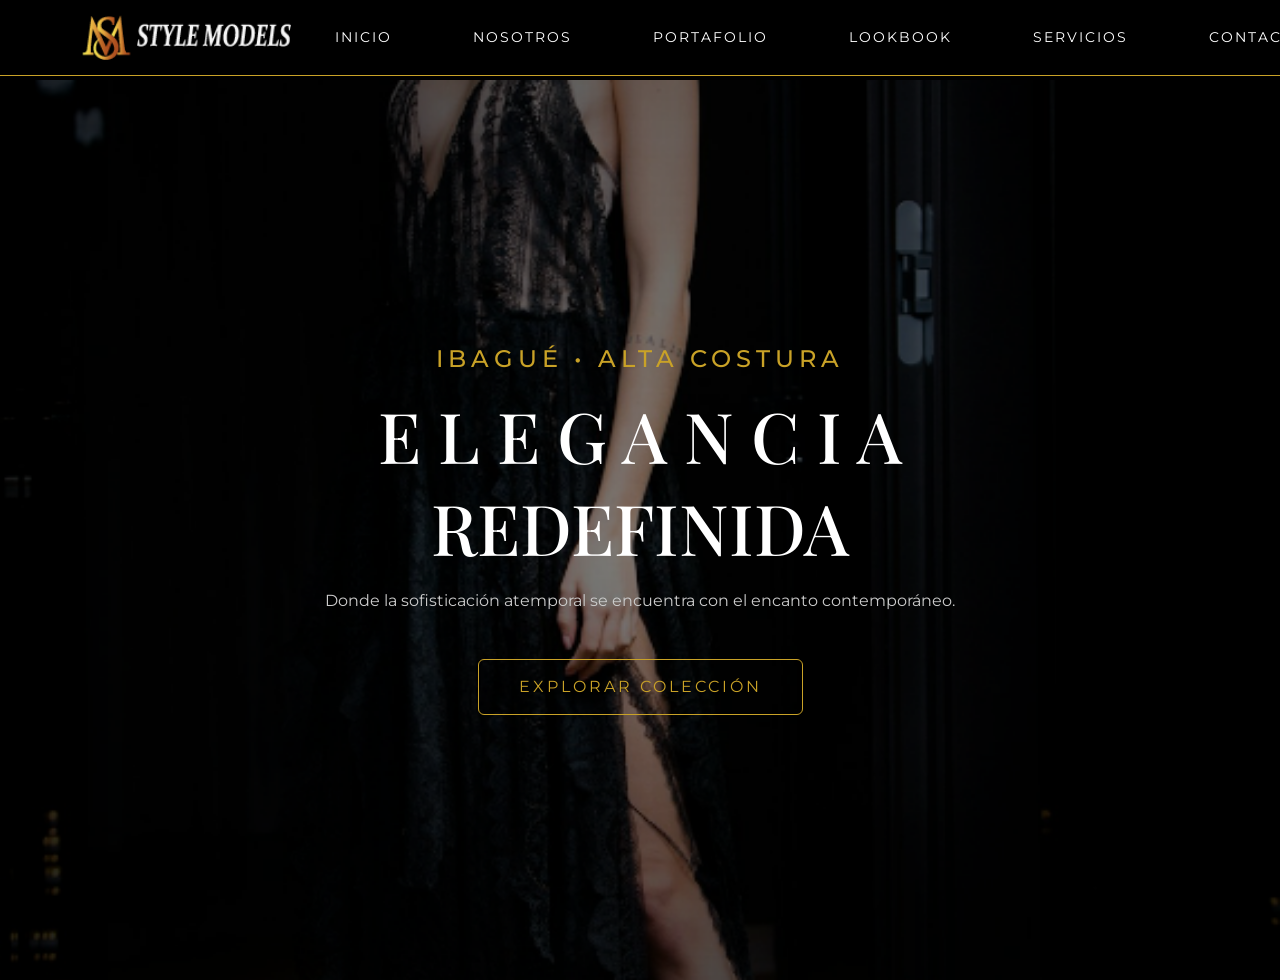
<file: index.html>
<!DOCTYPE html>
<html lang="es">

<head>

<link rel="icon" type="image/png" href="img/favicon.png">

    <!-- Bootstrap CSS -->

<link href="https://cdn.jsdelivr.net/npm/bootstrap@5.3.3/dist/css/bootstrap.min.css" rel="stylesheet">


<meta charset="UTF-8">
<meta name="viewport" content="width=device-width, initial-scale=1.0">

<title>Style Models</title>

<link rel="stylesheet" href="css/style.css">

<link href="https://fonts.googleapis.com/css2?family=Playfair+Display:wght@400;600&family=Montserrat:wght@300;400&display=swap" rel="stylesheet">


</head>

<body>

<div id="menu-container"></div>

<section class="hero" style="background-image:url('img/hero.jpg');">

<div class="hero-content">

<h4>IBAGUÉ • ALTA COSTURA</h4>

<h1>
<span class="white">E L E G A N C I A</span><br>
</h1>
<h1>
<span class="gold">REDEFINIDA</span>
</h1>

<p>
Donde la sofisticación atemporal se encuentra con el encanto contemporáneo.
</p>

<a href="portafolio.html" class="btn">EXPLORAR COLECCIÓN</a>

</div>

</section>

<script src="https://cdn.jsdelivr.net/npm/bootstrap@5.3.3/dist/js/bootstrap.bundle.min.js"></script>

<script src="js/script.js"></script>

</body>
</html>
</file>
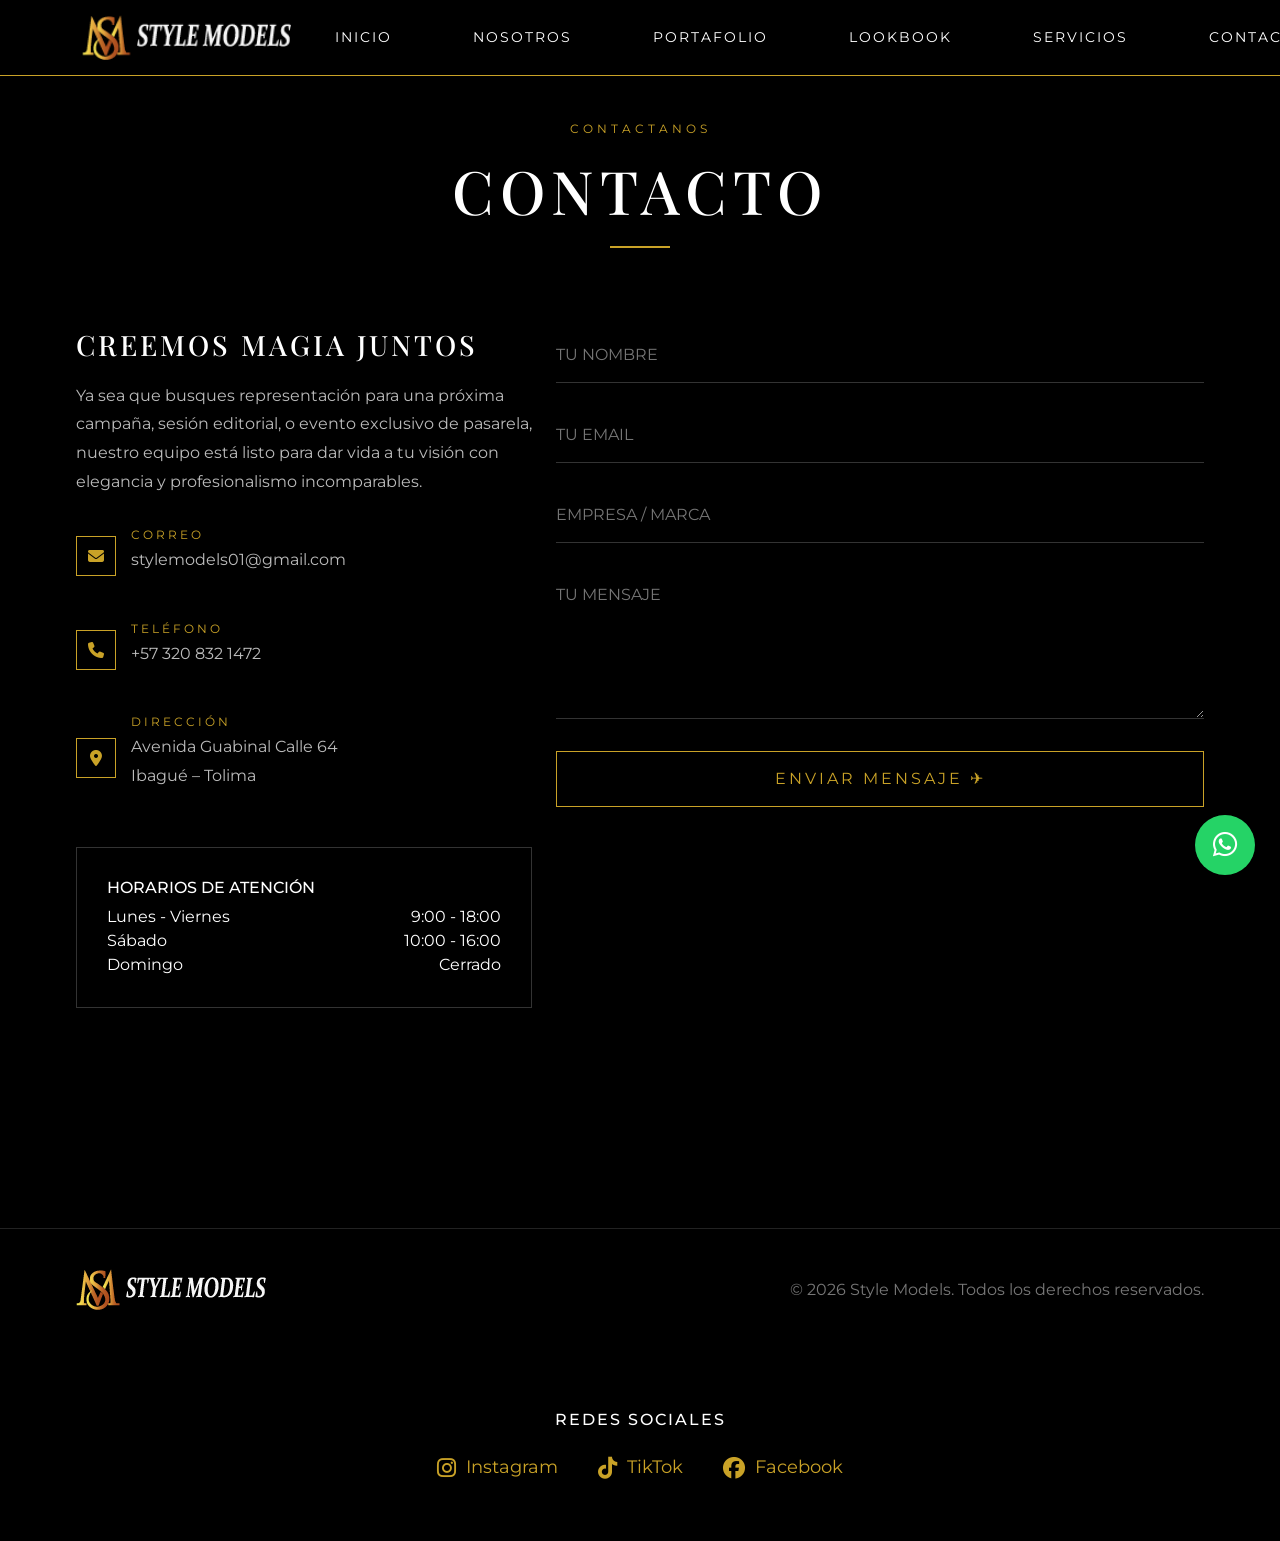
<file: contacto.html>
<!DOCTYPE html>
<html lang="es">

<head>

<link rel="icon" type="image/png" href="img/favicon.png">

<meta charset="UTF-8">
<meta name="viewport" content="width=device-width, initial-scale=1.0">

<title>Contacto | Style Models</title>

<!-- ICONOS -->
<link rel="stylesheet" href="https://cdnjs.cloudflare.com/ajax/libs/font-awesome/6.5.0/css/all.min.css">

<!-- Bootstrap -->
<link href="https://cdn.jsdelivr.net/npm/bootstrap@5.3.3/dist/css/bootstrap.min.css" rel="stylesheet">

<!-- CSS -->
<link rel="stylesheet" href="css/style.css">

<!-- Google Fonts -->
<link href="https://fonts.googleapis.com/css2?family=Playfair+Display:wght@400;600&family=Montserrat:wght@300;400&display=swap" rel="stylesheet">

</head>

<body>

<!-- MENU GLOBAL -->
<div id="menu-container"></div>


<section class="contact-section">

<div class="container">

<!-- TITULO -->

<div class="text-center contact-title">

<p class="contact-subtitle">CONTACTANOS</p>

<h1>CONTACTO</h1>

<div class="title-line"></div>

</div>


<div class="row contact-content">

<!-- COLUMNA IZQUIERDA -->

<div class="col-lg-5 contact-info">

<h3>CREEMOS MAGIA JUNTOS</h3>

<p>
Ya sea que busques representación para una próxima campaña, sesión editorial,
o evento exclusivo de pasarela, nuestro equipo está listo para dar vida
a tu visión con elegancia y profesionalismo incomparables.
</p>

<!-- Datos de contacto -->


<div class="contact-item">

<div class="icon-box">
<i class="fa-solid fa-envelope"></i>
</div>

<div>
<span>CORREO</span>
<p>stylemodels01@gmail.com</p>
</div>

</div>


<div class="contact-item">

<div class="icon-box">
<i class="fa-solid fa-phone"></i>
</div>

<div>
<span>TELÉFONO</span>
<p>+57 320 832 1472</p>
</div>

</div>


<div class="contact-item">

<div class="icon-box">
<i class="fa-solid fa-location-dot"></i>
</div>

<div>
<span>DIRECCIÓN</span>
<p>Avenida Guabinal Calle 64<br>Ibagué – Tolima</p>
</div>

</div>


<div class="hours-box">

<h6>HORARIOS DE ATENCIÓN</h6>

<div class="d-flex justify-content-between">
<span>Lunes - Viernes</span>
<span>9:00 - 18:00</span>
</div>

<div class="d-flex justify-content-between">
<span>Sábado</span>
<span>10:00 - 16:00</span>
</div>

<div class="d-flex justify-content-between">
<span>Domingo</span>
<span>Cerrado</span>
</div>

</div>

</div>



<!-- FORMULARIO -->

<div class="col-lg-7 contact-form">

<form>

<input type="text" placeholder="TU NOMBRE">

<input type="email" placeholder="TU EMAIL">

<input type="text" placeholder="EMPRESA / MARCA">

<textarea rows="5" placeholder="TU MENSAJE"></textarea>

<button type="submit" class="btn-contact">

ENVIAR MENSAJE ✈

</button>

</form>

</div>

</div>

</div>

</section>


<!-- FOOTER -->

<footer class="footer">

<div class="container footer-content">

<div class="footer-logo">

<a class="navbar-brand" href="index.html">
<img src="img/logo-horizontal.png" alt="Style Models">
</a>

</div>

<div class="footer-copy">

© 2026 Style Models. Todos los derechos reservados.

</div>

</div>

</footer>

<!-- Redes Sociales -->

<section class="contact-social-section">

<div class="container text-center">

<h6 class="social-title">REDES SOCIALES</h6>

<div class="social-links">

<a href="https://www.instagram.com/goldenst_.1?igsh=dWtuaGw3Y3lscWpy" target="_blank">
<i class="fa-brands fa-instagram"></i> Instagram
</a>

<a href="https://www.tiktok.com/@the_golden_studio0?_r=1&_t=ZS-94hEZrHAKSQ" target="_blank">
<i class="fa-brands fa-tiktok"></i> TikTok
</a>

<a href="https://www.facebook.com/profile.php?id=61582188220445" target="_blank">
<i class="fa-brands fa-facebook"></i> Facebook
</a>

</div>
</div>
</section>

<script src="js/script.js"></script>

<script src="https://cdn.jsdelivr.net/npm/bootstrap@5.3.3/dist/js/bootstrap.bundle.min.js"></script>

<!-- BOTOS FLOTANTE DE WhatsApp -->

<a href="https://wa.me/573208321472" 
class="whatsapp-float" 
target="_blank">

<i class="fa-brands fa-whatsapp"></i>

</a>

</body>
</html>
</file>
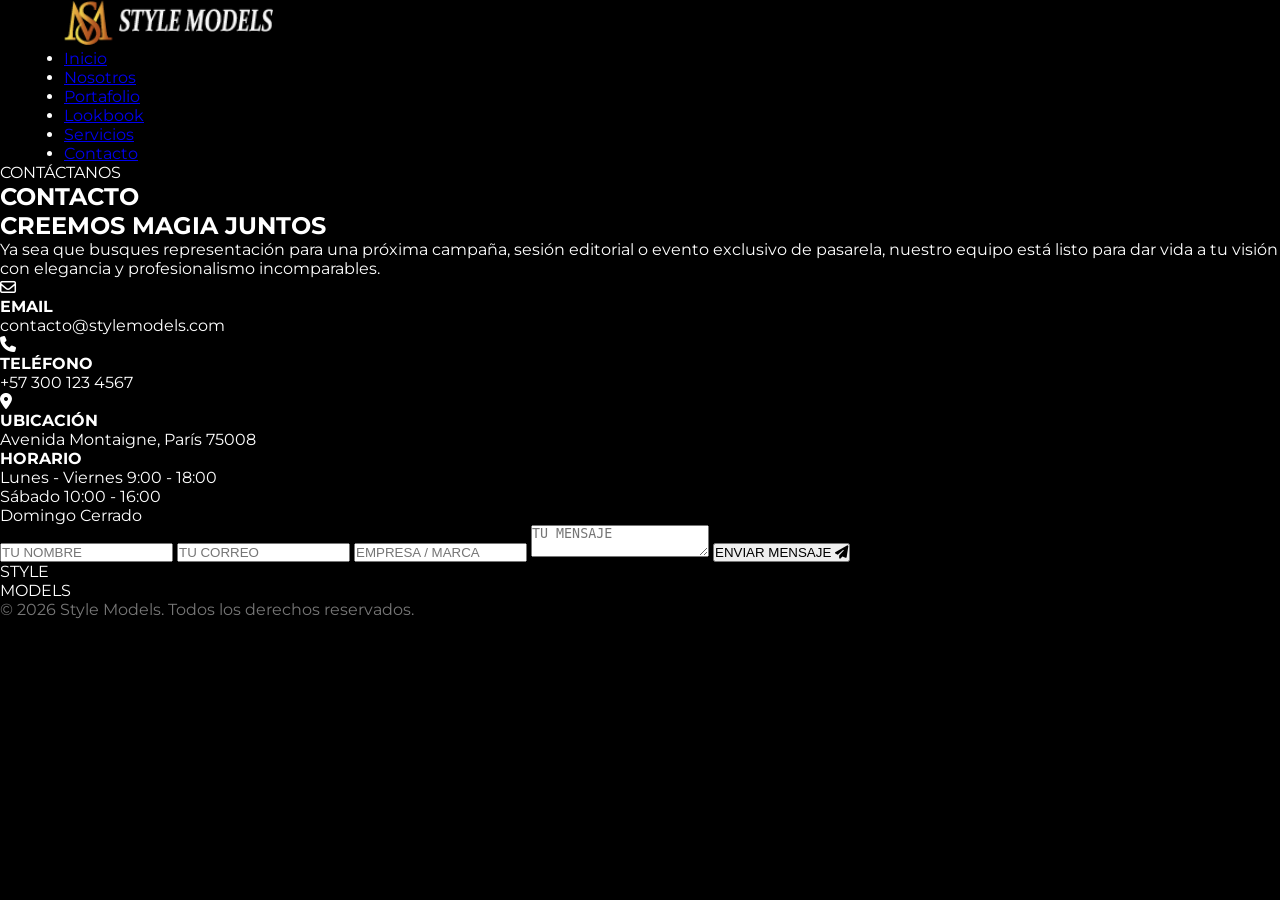
<file: contactos.html>
<!DOCTYPE html>
<html lang="es">

<head>
<meta charset="UTF-8">
<meta name="viewport" content="width=device-width, initial-scale=1.0">

<title>Contacto</title>

<link rel="stylesheet" href="css/style.css">

<script src="js/script.js"></script>


<link href="https://fonts.googleapis.com/css2?family=Playfair+Display:wght@400;600&family=Montserrat:wght@300;400&display=swap" rel="stylesheet">


<!-- iconos -->
<link rel="stylesheet" href="https://cdnjs.cloudflare.com/ajax/libs/font-awesome/6.5.0/css/all.min.css">
<style>

</style>

</head>

<body>

<header class="header">

<div class="container nav-container">

<div class="logo">
<a href="index.html">
<img src="img/logo-horizontal.png" alt="Style Models Logo">
</a>
</div>

<nav>
<ul class="menu">

<li><a href="index.html">Inicio</a></li>
<li><a href="nosotros.html">Nosotros</a></li>
<li><a href="portafolio.html">Portafolio</a></li>
<li><a href="lookbook.html">Lookbook</a></li>
<li><a href="servicios.html">Servicios</a></li>
<li><a href="contactos.html">Contacto</a></li>

</ul>
</nav>

</div>

</header>

<!-- TITULO -->

<section class="contacto-header">

<p class="contacto-sub">CONTÁCTANOS</p>

<h1>CONTACTO</h1>

<div class="linea-contacto"></div>

</section>



<!-- CONTENIDO -->

<section class="contacto-contenedor">


<!-- LADO IZQUIERDO -->

<div class="contacto-info">

<h2>CREEMOS MAGIA JUNTOS</h2>

<p>
Ya sea que busques representación para una próxima campaña,
sesión editorial o evento exclusivo de pasarela,
nuestro equipo está listo para dar vida a tu visión
con elegancia y profesionalismo incomparables.
</p>


<div class="info-item">

<div class="icono-contacto">
<i class="fa-regular fa-envelope"></i>
</div>

<div>
<h4>EMAIL</h4>
<p>contacto@stylemodels.com</p>
</div>

</div>


<div class="info-item">

<div class="icono-contacto">
<i class="fa-solid fa-phone"></i>
</div>

<div>
<h4>TELÉFONO</h4>
<p>+57 300 123 4567</p>
</div>

</div>



<div class="info-item">

<div class="icono-contacto">
<i class="fa-solid fa-location-dot"></i>
</div>

<div>
<h4>UBICACIÓN</h4>
<p>Avenida Montaigne, París 75008</p>
</div>

</div>



<!-- HORARIO -->

<div class="horario">

<h4>HORARIO</h4>

<div class="horario-item">
<span>Lunes - Viernes</span>
<span>9:00 - 18:00</span>
</div>

<div class="horario-item">
<span>Sábado</span>
<span>10:00 - 16:00</span>
</div>

<div class="horario-item">
<span>Domingo</span>
<span>Cerrado</span>
</div>

</div>

</div>



<!-- FORMULARIO -->

<div class="contacto-form">

<form>

<input type="text" placeholder="TU NOMBRE" required>

<input type="email" placeholder="TU CORREO" required>

<input type="text" placeholder="EMPRESA / MARCA">

<textarea placeholder="TU MENSAJE"></textarea>

<button type="submit">
ENVIAR MENSAJE
<i class="fa-solid fa-paper-plane"></i>
</button>

</form>

</div>


</section>



<!-- FOOTER -->

<footer class="footer-contacto">

<div class="footer-logo">
STYLE<br>MODELS
</div>

<div class="footer-copy">
© 2026 Style Models. Todos los derechos reservados.
</div>

</footer>

<script src="js/script.js"></script>

</body>
</html>
</file>
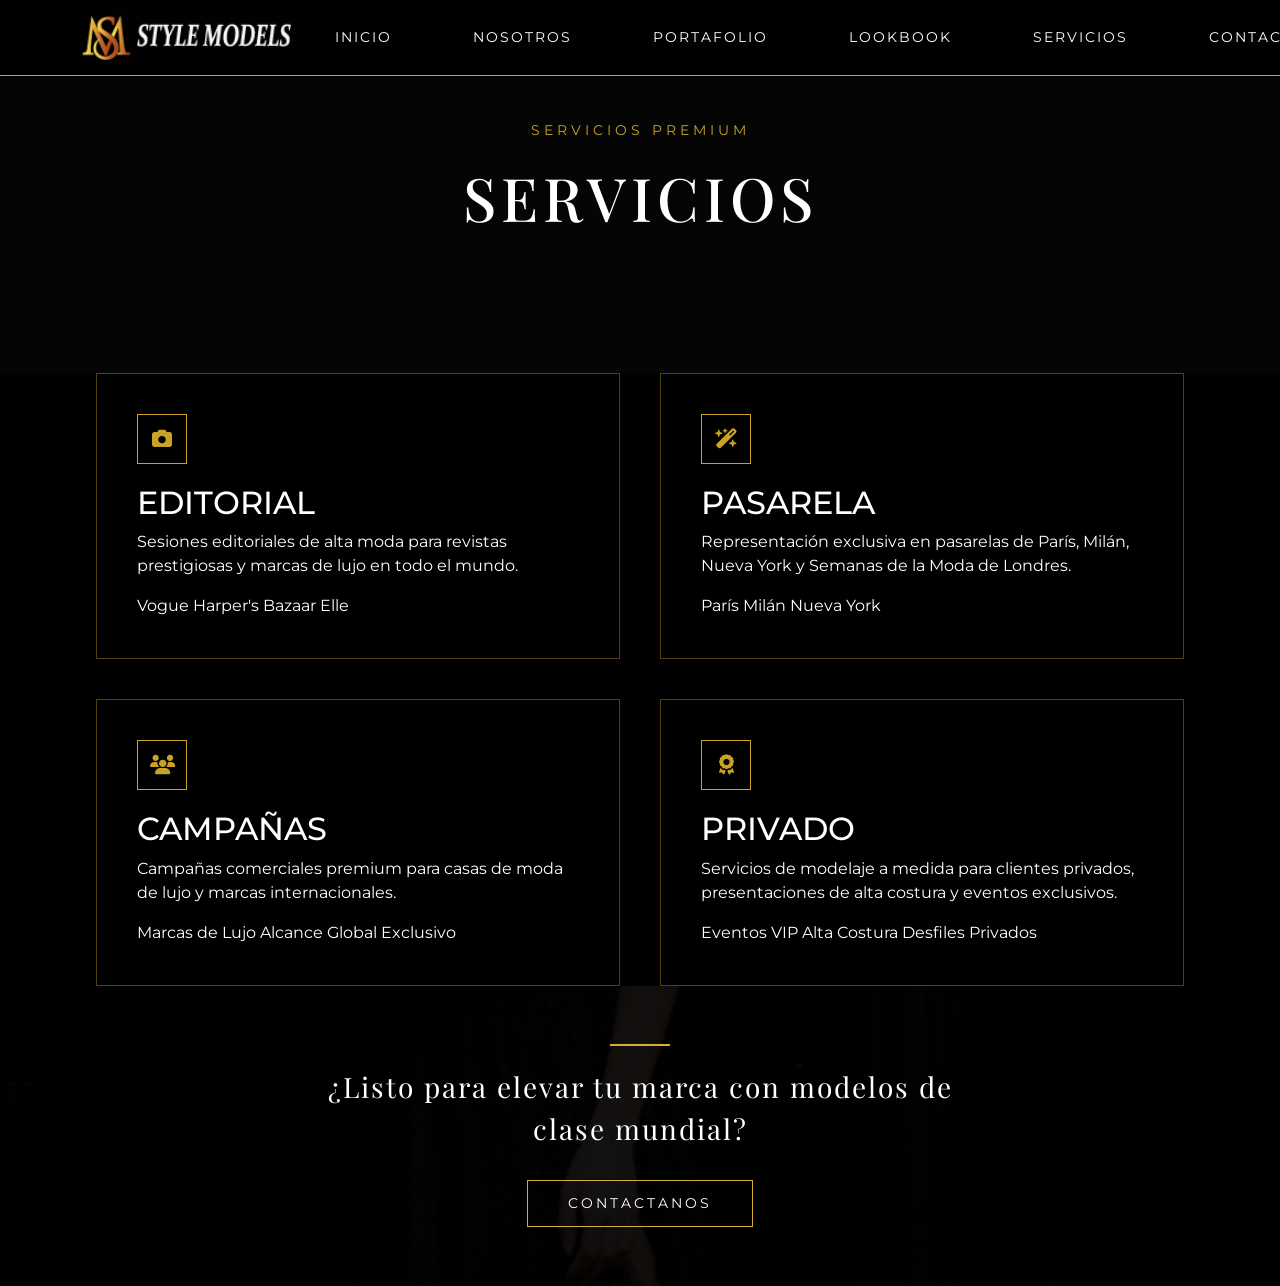
<file: servicios.html>
<!DOCTYPE html>
<html lang="es">

<head>

<link rel="icon" type="image/png" href="img/favicon.png">

<meta charset="UTF-8">
<meta name="viewport" content="width=device-width, initial-scale=1.0">

<title>Servicios</title>

<link href="https://cdn.jsdelivr.net/npm/bootstrap@5.3.3/dist/css/bootstrap.min.css" rel="stylesheet">

<link rel="stylesheet" href="css/style.css">

<link href="https://fonts.googleapis.com/css2?family=Playfair+Display:wght@400;600&family=Montserrat:wght@300;400&display=swap" rel="stylesheet">


<!-- iconos -->
<link rel="stylesheet" href="https://cdnjs.cloudflare.com/ajax/libs/font-awesome/6.5.0/css/all.min.css">
<style>

</style>

</head>

<body>

<div id="menu-container"></div>

<section class="portfolio-hero servicios-hero">

<p class="subtitle">SERVICIOS PREMIUM</p>

<h1>SERVICIOS</h1>

</section>



<section class="servicios-grid">


<div class="servicio-card">

<div class="icono">
<i class="fa-solid fa-camera"></i>
</div>

<h2>EDITORIAL</h2>

<p>
Sesiones editoriales de alta moda para revistas prestigiosas
y marcas de lujo en todo el mundo.
</p>

<div class="tags">
<span>Vogue</span>
<span>Harper's Bazaar</span>
<span>Elle</span>
</div>

</div>



<div class="servicio-card">

<div class="icono">
<i class="fa-solid fa-wand-magic-sparkles"></i>
</div>

<h2>PASARELA</h2>

<p>
Representación exclusiva en pasarelas de París,
Milán, Nueva York y Semanas de la Moda de Londres.
</p>

<div class="tags">
<span>París</span>
<span>Milán</span>
<span>Nueva York</span>
</div>

</div>



<div class="servicio-card">

<div class="icono">
<i class="fa-solid fa-users"></i>
</div>

<h2>CAMPAÑAS</h2>

<p>
Campañas comerciales premium para casas de moda
de lujo y marcas internacionales.
</p>

<div class="tags">
<span>Marcas de Lujo</span>
<span>Alcance Global</span>
<span>Exclusivo</span>
</div>

</div>



<div class="servicio-card">

<div class="icono">
<i class="fa-solid fa-award"></i>
</div>

<h2>PRIVADO</h2>

<p>
Servicios de modelaje a medida para clientes privados,
presentaciones de alta costura y eventos exclusivos.
</p>

<div class="tags">
<span>Eventos VIP</span>
<span>Alta Costura</span>
<span>Desfiles Privados</span>
</div>

</div>


</section>



<section class="servicios-cta">

    <p class="cta-text">
        ¿Listo para elevar tu marca con modelos de clase mundial?
    </p>

    <a href="contacto.html" class="btn-servicios">
        CONTACTANOS
    </a>

</section>

<script src="js/script.js"></script>

<script src="https://cdn.jsdelivr.net/npm/bootstrap@5.3.3/dist/js/bootstrap.bundle.min.js"></script>

</body>
</html>
</file>
<file: css/style.css>
/* ========================= */
/* RESET */
/* ========================= */

*{
margin:0;
padding:0;
box-sizing:border-box;
}

body{
font-family:'Montserrat', sans-serif;
background:#000;
color:#fff;
}

/* ========================= */
/* CONTENEDOR GENERAL */
/* ========================= */

.container{
width:90%;
max-width:1200px;
margin:auto;
}

/* ========================= */
/* NAVBAR */
/* ========================= */

.navbar-stylemodels{
background:rgba(0,0,0,0.65);
backdrop-filter:blur(6px);
border-bottom:1px solid #c9a227;
padding:10px 0;
transition:0.3s;
}

.navbar-container{
max-width:1140px;
margin:auto;
display:flex;
align-items:center;
justify-content:space-between;
}

/* LOGO */

.logo img{
height:45px;
width:auto;
}

/* MENU */

.navbar-nav{
gap:25px;
}

.navbar-stylemodels .nav-link{
color:white;
font-size:14px;
letter-spacing:2px;
text-transform:uppercase;
position:relative;
transition:0.3s;
}

/* HOVER TEXTO */

.navbar-stylemodels .nav-link:hover{
color:#c9a227;
}

/* LINEA ANIMADA */

.navbar-stylemodels .nav-link::after{
content:"";
position:absolute;
left:50%;
bottom:-5px;
width:0;
height:2px;
background:#c9a227;
transform:translateX(-50%);
transition:0.3s;
}

.navbar-stylemodels .nav-link:hover::after{
width:100%;
}

/* PAGINA ACTIVA */

.navbar-stylemodels .nav-link.active{
color:#c9a227;
}

.navbar-stylemodels .nav-link.active::after{
width:100%;
}

/* BOTON HAMBURGUESA */

.navbar-toggler{
border:1px solid #c9a227;
}

.navbar-toggler-icon{
filter:invert(1);
}

/* ========================= */
/* HERO */
/* ========================= */

.hero{
height:100vh;
background-size:cover;
background-position:center;
display:flex;
align-items:center;
justify-content:center;
text-align:center;
margin-top:80px;
}

.hero-content h4{
color:#c9a227;
letter-spacing:5px;
margin-bottom:20px;
}

.hero-content h1{
font-family:'Playfair Display', serif;
font-size:70px;
}

.hero-content p{
margin-top:20px;
color:#ccc;
}

.btn{
display:inline-block;
margin-top:30px;
padding:15px 40px;
border:1px solid #c9a227;
color:#c9a227;
text-decoration:none;
letter-spacing:3px;
transition:0.3s;
}

.btn:hover{
background:#c9a227;
color:black;
}

/* ========================= */
/* TITULOS GENERALES */
/* ========================= */

.subtitle{
color:#c9a227;
letter-spacing:4px;
font-size:14px;
text-transform:uppercase;
margin-bottom:15px;
}

/* ========================= */
/* NOSOTROS */
/* ========================= */

.about{
padding:120px 0;
}

.about h1{
font-family:'Playfair Display', serif;
font-size:50px;
margin-bottom:40px;
}

.about-container{
display:grid;
grid-template-columns:1fr 1fr;
gap:60px;
align-items:center;
}

.about-text h2{
font-family:'Playfair Display', serif;
margin-bottom:20px;
}

.about-text p{
color:#ccc;
line-height:1.8;
margin-bottom:20px;
}

.about-image img{
width:100%;
max-width:420px;
margin:auto;
display:block;
}

/* ========================= */
/* ESTADISTICAS */
/* ========================= */

.stats{
display:grid;
grid-template-columns:repeat(4,1fr);
gap:40px;
text-align:center;
margin-top:80px;
}

.stat h3{
font-size:40px;
color:#c9a227;
}

.stat p{
font-size:12px;
letter-spacing:2px;
color:#aaa;
}

/* ========================= */
/* VALORES */
/* ========================= */

.values-title{
font-family:'Playfair Display', serif;
font-size:40px;
text-align:center;
margin:120px 0 40px;
}

.values{
display:grid;
grid-template-columns:repeat(3,1fr);
gap:30px;
}

.value-card{
border:1px solid #c9a227;
padding:30px;
text-align:center;
}

.value-card h3{
color:#c9a227;
margin-bottom:15px;
letter-spacing:2px;
}

.value-card p{
color:#ccc;
font-size:14px;
}

/* ========================= */
/* PORTAFOLIO */
/* ========================= */

.portfolio-hero{
text-align:center;
padding:120px 20px;
background:#050505;
}

.portfolio-hero h1{
font-family:'Playfair Display', serif;
font-size:60px;
letter-spacing:5px;
margin:20px 0;
}

.portfolio-text{
max-width:700px;
margin:auto;
color:#aaa;
line-height:1.6;
}

.portfolio-models{
padding:80px 0;
}

.portfolio-grid{
display:grid;
grid-template-columns:repeat(4,1fr);
gap:30px;
}

.model-card{
position:relative;
overflow:hidden;
}

.model-card img{
width:100%;
transition:0.4s;
}

.model-card:hover img{
transform:scale(1.1);
filter:brightness(60%);
}

.model-name{
position:absolute;
bottom:20px;
left:20px;
letter-spacing:3px;
font-size:14px;
}

/* ========================= */
/* LOOKBOOK */
/* ========================= */

.lookbook-header{
text-align:center;
padding:120px 20px 60px;
}

.lookbook-header h1{
font-size:70px;
letter-spacing:6px;
font-weight:300;
}

.linea{
width:70px;
height:2px;
background:#c9a227;
margin:20px auto;
}

.lookbook-grid{
width:90%;
margin:auto;
display:grid;
grid-template-columns:repeat(3,1fr);
gap:30px;
}

.lookbook-item{
position:relative;
overflow:hidden;
}

.lookbook-item img{
width:100%;
height:420px;
object-fit:cover;
transition:0.4s;
}

.lookbook-item:hover img{
transform:scale(1.05);
}

.lookbook-item span{
position:absolute;
bottom:20px;
left:20px;
letter-spacing:3px;
}

/* ========================= */
/* SERVICIOS */
/* ========================= */

.servicios-header{
text-align:center;
padding:120px 20px 60px;
}

.servicios-header h1{
font-size:70px;
letter-spacing:6px;
}

.servicios-grid{
width:85%;
margin:auto;
display:grid;
grid-template-columns:repeat(2,1fr);
gap:40px;
}

.servicio-card{
border:1px solid rgba(201,162,39,0.4);
padding:40px;
transition:0.3s;
}

.servicio-card:hover{
border:1px solid #c9a227;
transform:translateY(-5px);
}

.icono{
width:50px;
height:50px;
border:1px solid #c9a227;
display:flex;
align-items:center;
justify-content:center;
margin-bottom:20px;
}

.icono i{
color:#c9a227;
font-size:20px;
}

/* ========================= */
/* RESPONSIVE */
/* ========================= */

@media(max-width:992px){

.portfolio-grid{
grid-template-columns:repeat(2,1fr);
}

.lookbook-grid{
grid-template-columns:repeat(2,1fr);
}

.values{
grid-template-columns:repeat(2,1fr);
}

.stats{
grid-template-columns:repeat(2,1fr);
}

.about-container{
grid-template-columns:1fr;
text-align:center;
}

}

@media(max-width:768px){

.hero-content h1{
font-size:40px;
}

.portfolio-grid,
.lookbook-grid,
.values,
.servicios-grid{
grid-template-columns:1fr;
}

.stats{
grid-template-columns:1fr;
}

}

.about{
padding-top:120px;
}

@media (max-width:992px){
.about{
padding-top:90px;
}
}

.oficina-img{
max-width:350px;
width:85%;
}

/* Separar los botones del menú en pantallas grandes */

@media (min-width: 992px){

.navbar-stylemodels .nav-link{
margin-left:20px;
margin-right:20px;
}

}


/* CONTACTO */

.contact-section{

background:#000;
color:#fff;
padding:120px 0;

}

.contact-title h1{

font-family:'Playfair Display', serif;
font-size:60px;
letter-spacing:6px;

}

.contact-subtitle{

color:#c9a227;
letter-spacing:4px;
font-size:12px;

}

.title-line{

width:60px;
height:2px;
background:#c9a227;
margin:20px auto;

}

/* COLUMNAS */

.contact-content{

margin-top:80px;

}

.contact-info h3{

font-family:'Playfair Display', serif;
letter-spacing:3px;
margin-bottom:20px;

}

.contact-info p{

color:#bbb;
line-height:1.8;

}

/* ITEMS */

.contact-item{

display:flex;
align-items:center;
gap:15px;
margin-top:25px;

}

.icon-box{

width:40px;
height:40px;
border:1px solid #c9a227;
display:flex;
align-items:center;
justify-content:center;
color:#c9a227;

}

.contact-item span{

font-size:12px;
letter-spacing:3px;
color:#c9a227;

}

/* HORARIO */

.hours-box{

border:1px solid #333;
padding:30px;
margin-top:40px;

}

/* FORM */

.contact-form input,
.contact-form textarea{

width:100%;
background:none;
border:none;
border-bottom:1px solid #333;
padding:15px 0;
color:#fff;
margin-bottom:25px;

}

.contact-form input:focus,
.contact-form textarea:focus{

outline:none;
border-color:#c9a227;

}

/* BOTON */

.btn-contact{

width:100%;
border:1px solid #c9a227;
background:none;
color:#c9a227;
padding:15px;
letter-spacing:3px;
transition:0.3s;

}

.btn-contact:hover{

background:#c9a227;
color:#000;

}

/* FOOTER */

.footer{

border-top:1px solid #222;
padding:40px 0;
margin-top:100px;

}

.footer-content{

display:flex;
justify-content:space-between;
align-items:center;

}

.footer-logo h4{

color:#c9a227;
letter-spacing:5px;

}

.footer-copy{

color:#777;

}

.contact-social{

margin-top:40px;
display:flex;
flex-direction:column;
gap:10px;

}

.contact-social a{

color:#c9a227;
text-decoration:none;
letter-spacing:2px;
font-size:14px;
transition:0.3s;

}

.contact-social a:hover{

color:#fff;

}

.contact-social i{

margin-right:10px;

}

.navbar-stylemodels{

transition: top 0.4s ease;

}

/* BOTON FLOTANTE WHATSAPP */

.whatsapp-float{

position: fixed;
right: 25px;
bottom: 25px;

width: 60px;
height: 60px;

background: #25D366;
color: white;

border-radius: 50%;

display: flex;
align-items: center;
justify-content: center;

font-size: 28px;

text-decoration: none;

box-shadow: 0 6px 18px rgba(0,0,0,0.3);

z-index: 999;

transition: all 0.3s ease;

}


/* EFECTO HOVER (PC) */

.whatsapp-float:hover{

transform: scale(1.1);
background:#1ebe5d;

}


/* VERSION CELULAR */

@media (max-width:768px){

.whatsapp-float{

width:50px;
height:50px;

font-size:24px;

right:18px;
bottom:18px;

}

}

.whatsapp-float{

animation: whatsappPulse 2s infinite;

}

@keyframes whatsappPulse{

0%{box-shadow:0 0 0 0 rgba(37,211,102,0.6);}
70%{box-shadow:0 0 0 15px rgba(37,211,102,0);}
100%{box-shadow:0 0 0 0 rgba(37,211,102,0);}

}

/* SECCION REDES SOCIALES */

.contact-social-section{

padding:60px 0;
text-align:center;

}

.social-title{

color:white;
letter-spacing:2px;
margin-bottom:25px;

}

.social-links{

display:flex;
justify-content:center;
align-items:center;
gap:40px;
flex-wrap:wrap;

}

.social-links a{

color:#c9a227;
text-decoration:none;
font-size:18px;
display:flex;
align-items:center;
gap:10px;

transition:0.3s;

}

.social-links a i{

font-size:22px;

}

.social-links a:hover{

color:white;
transform:translateY(-3px);

}

/* ESPACIADO FOOTER EN CELULAR */

@media (max-width:768px){

.footer-logo{
margin-bottom:20px;
text-align:center;
}

.footer-copy{
margin-bottom:20px;
}

.footer-social{
text-align:center;
}

}

@media (max-width:768px){

.footer-logo img{
max-width:160px;
}

}

/* ESTADISTICAS STYLE MODELS */

.stat-number{

font-size:42px;
font-weight:700;
color:#c9a227;
margin-bottom:5px;
letter-spacing:1px;

}

/* texto debajo */

.row.text-center p{

font-size:14px;
letter-spacing:2px;
color:white;

}

/* FRASE ELEGANTE */

.quote-text{

font-family: "Playfair Display", serif;
font-style: italic;
font-size: 28px;
color:#c9a227;
max-width:700px;
margin:auto;
line-height:1.6;

}

.quote-author{

display:block;
margin-top:10px;
font-style: italic;
color:white;
letter-spacing:1px;

}

.portfolio-footer {
    display: flex;
    justify-content: center;
    align-items: center;
    height: 150px;
    background: #000; /* puedes cambiarlo si quieres */
    text-align: center;
}

.footer-slogan {
    font-family: 'Playfair Display', serif;
    font-size: 22px;
    letter-spacing: 4px;
    color: #fff;
    text-transform: uppercase;
    position: relative;
    padding: 10px 20px;
}

/* Punto central con estilo */
.footer-slogan span {
    color: #c9a227; /* dorado elegante */
    margin: 0 10px;
    font-size: 24px;
}

/* Línea decorativa elegante */
.footer-slogan::before,
.footer-slogan::after {
    content: "";
    display: block;
    width: 60px;
    height: 1px;
    background: #c9a227;
    margin: 10px auto;
}

/* Efecto hover elegante */
.footer-slogan:hover {
    letter-spacing: 6px;
    transition: 0.3s ease;
}

.lookbook-footer {
    display: flex;
    justify-content: center;
    align-items: center;
    height: 150px;
    background: #0a0a0a; /* negro más suave */
    text-align: center;
}

/* Estilo del slogan */
.lookbook-slogan {
    font-family: 'Playfair Display', serif;
    font-size: 20px;
    letter-spacing: 5px;
    color: #ffffff;
    text-transform: uppercase;
    position: relative;
    padding: 10px 30px;
}

/* Punto separador elegante */
.lookbook-slogan span {
    color: #d4af37; /* dorado más brillante */
    margin: 0 12px;
    font-size: 22px;
}

/* Líneas laterales (diferente al anterior) */
.lookbook-slogan::before,
.lookbook-slogan::after {
    content: "";
    position: absolute;
    top: 50%;
    width: 80px;
    height: 1px;
    background: #d4af37;
}

.lookbook-slogan::before {
    left: -90px;
}

.lookbook-slogan::after {
    right: -90px;
}

/* Animación sutil */
.lookbook-slogan:hover {
    letter-spacing: 7px;
    transition: all 0.3s ease;
}

@media (max-width: 768px) {
    .lookbook-slogan::before,
    .lookbook-slogan::after {
        display: none;
    }
}

.servicios-cta {
    height: 300px;
    background: linear-gradient(
        rgba(0,0,0,0.85),
        rgba(0,0,0,0.85)
    ),
    url("../img/hero.jpg"); /* puedes cambiar la imagen */

    background-size: cover;
    background-position: center;

    display: flex;
    flex-direction: column;
    justify-content: center;
    align-items: center;
    text-align: center;

    padding: 20px;
}

/* TEXTO PRINCIPAL */
.cta-text {
    font-family: 'Playfair Display', serif;
    font-size: 28px;
    color: #ffffff;
    letter-spacing: 2px;
    max-width: 700px;
    margin-bottom: 30px;
}

/* BOTÓN PREMIUM */
.btn-servicios {
    font-family: 'Montserrat', sans-serif;
    font-size: 14px;
    letter-spacing: 3px;
    text-transform: uppercase;
    color: #ffffff;
    padding: 12px 40px;
    border: 1px solid #d4af37;
    text-decoration: none;
    position: relative;
    transition: all 0.3s ease;
}

/* EFECTO HOVER LUJO */
.btn-servicios:hover {
    background: #d4af37;
    color: #000;
    letter-spacing: 4px;
}

/* EFECTO LÍNEA ANIMADA */
.btn-servicios::after {
    content: "";
    position: absolute;
    left: 50%;
    bottom: -5px;
    width: 0;
    height: 1px;
    background: #d4af37;
    transition: 0.3s;
    transform: translateX(-50%);
}

.btn-servicios:hover::after {
    width: 80%;
}

.cta-text::before {
    content: "";
    display: block;
    width: 60px;
    height: 2px;
    background: #d4af37;
    margin: 0 auto 20px auto;
}
</file>
